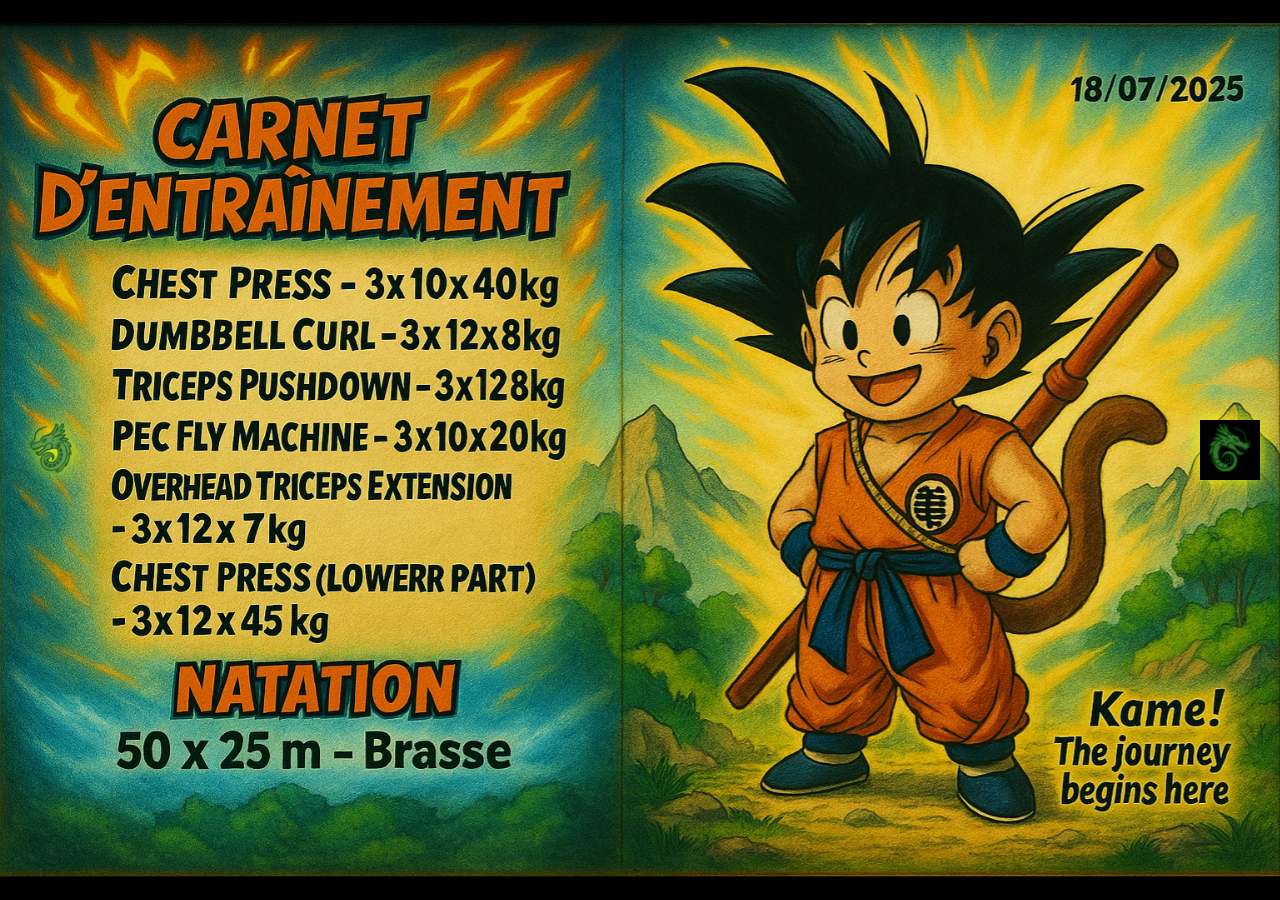
<file: index.html>
<!DOCTYPE html>
<html lang="fr">
<head>
  <meta charset="UTF-8" />
  <meta name="viewport" content="width=device-width, initial-scale=1.0"/>
  <title>Journal Z – Semaine 1</title>
  <style>
    * {
      box-sizing: border-box;
      margin: 0;
      padding: 0;
    }

    html, body {
      height: 100%;
      background-color: #000;
      overflow: hidden;
      font-family: sans-serif;
    }

    .book {
      position: relative;
      height: 100%;
      width: 100%;
    }

    .page {
      position: absolute;
      top: 50%;
      left: 50%;
      max-width: 100%;
      max-height: 100%;
      transform: translate(-50%, -50%) rotateY(90deg);
      transform-origin: center left;
      opacity: 0;
      display: block;
      transition: transform 0.6s ease, opacity 0.6s ease;
      backface-visibility: hidden;
      z-index: 1;
    }

    .page.visible {
      transform: translate(-50%, -50%) rotateY(0deg);
      opacity: 1;
      z-index: 2;
    }

    .controls {
      position: absolute;
      top: 50%;
      width: 100%;
      display: flex;
      justify-content: space-between;
      align-items: center;
      transform: translateY(-50%);
      padding: 0 20px;
      z-index: 10;
    }

    .btn {
      background: none;
      border: none;
      cursor: pointer;
      width: 60px;
      height: 60px;
      transition: transform 0.3s;
    }

    .btn img {
      width: 100%;
      height: auto;
      filter: drop-shadow(0 0 10px yellow);
    }

    .btn:hover {
      transform: scale(1.1);
    }

    @media (max-width: 768px) {
      .btn {
        width: 40px;
        height: 40px;
      }
    }
  </style>
</head>
<body>

  <div class="book">
    <!-- Flèches Shenron -->
    <div class="controls">
      <button class="btn" id="prev"><img src="images/icone_01.png" alt="Page précédente" /></button>
      <button class="btn" id="next"><img src="images/icone_02.png" alt="Page suivante" /></button>
    </div>

    <!-- Pages du carnet -->
    <img src="images/page_01.png" alt="Page 1" class="page visible" />
    <img src="images/page_02.png" alt="Page 2" class="page" />
    <img src="images/page_03.png" alt="Page 3" class="page" />
    <img src="images/page_04.png" alt="Page 4" class="page" />
    <img src="images/page_05.png" alt="Page 5" class="page" />
    <img src="images/page_06.png" alt="Page 6" class="page" />
    <img src="images/page_07.png" alt="Page 7" class="page" />
    <img src="images/page_08.png" alt="Page 8" class="page" />
  </div>

  <script>
    const pages = document.querySelectorAll('.page');
    let current = 0;

    const showPage = (index) => {
      pages.forEach((p, i) => {
        p.classList.remove('visible');
        p.style.zIndex = '1';
        p.style.pointerEvents = 'none';
      });

      const nextPage = pages[index];
      nextPage.style.zIndex = '2';
      nextPage.style.pointerEvents = 'auto';

      // Force reflow pour déclencher l'animation
      void nextPage.offsetWidth;
      nextPage.classList.add('visible');
    };

    document.getElementById('next').addEventListener('click', () => {
      if (current < pages.length - 1) {
        current++;
        showPage(current);
      }
    });

    document.getElementById('prev').addEventListener('click', () => {
      if (current > 0) {
        current--;
        showPage(current);
      }
    });

    document.addEventListener('keydown', (e) => {
      if (e.key === 'ArrowRight') {
        document.getElementById('next').click();
      } else if (e.key === 'ArrowLeft') {
        document.getElementById('prev').click();
      }
    });

    // Préchargement des images
    pages.forEach(p => {
      const img = new Image();
      img.src = p.src;
    });
  </script>
</body>
</html>
</file>
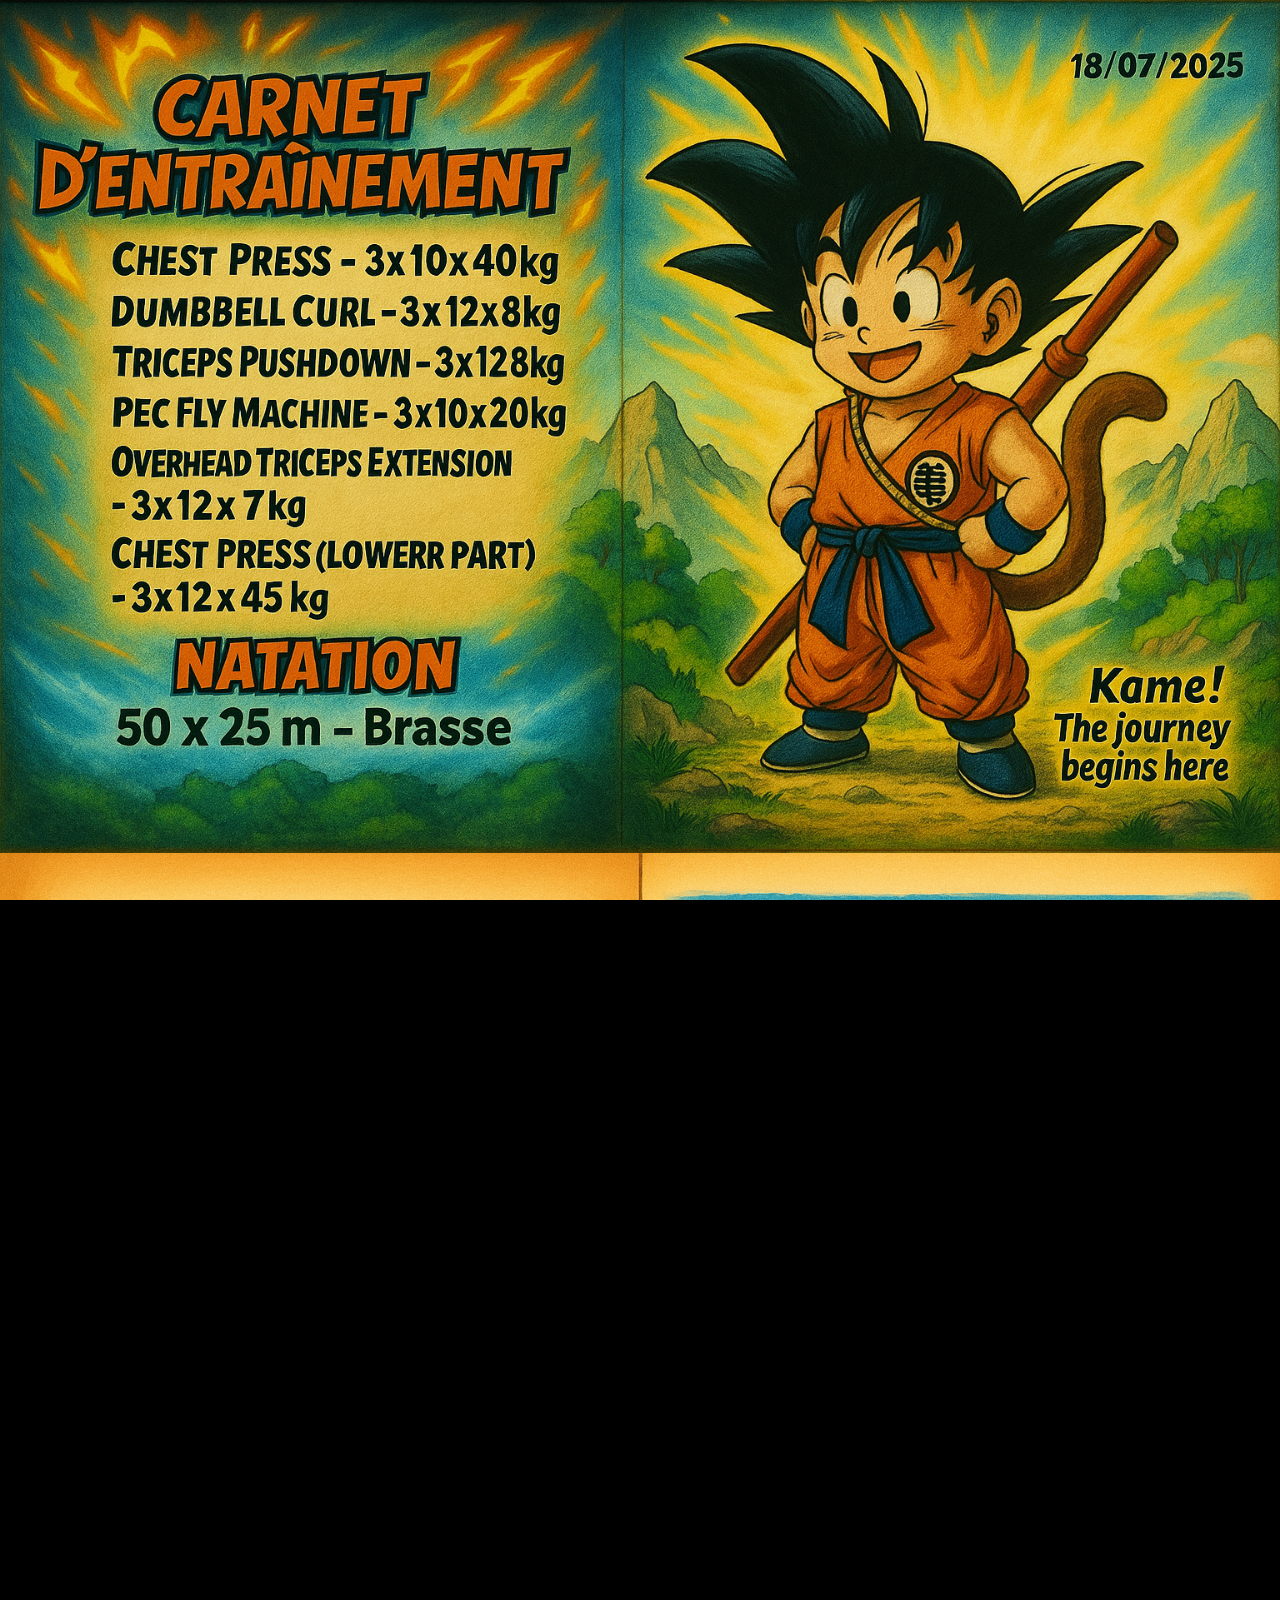
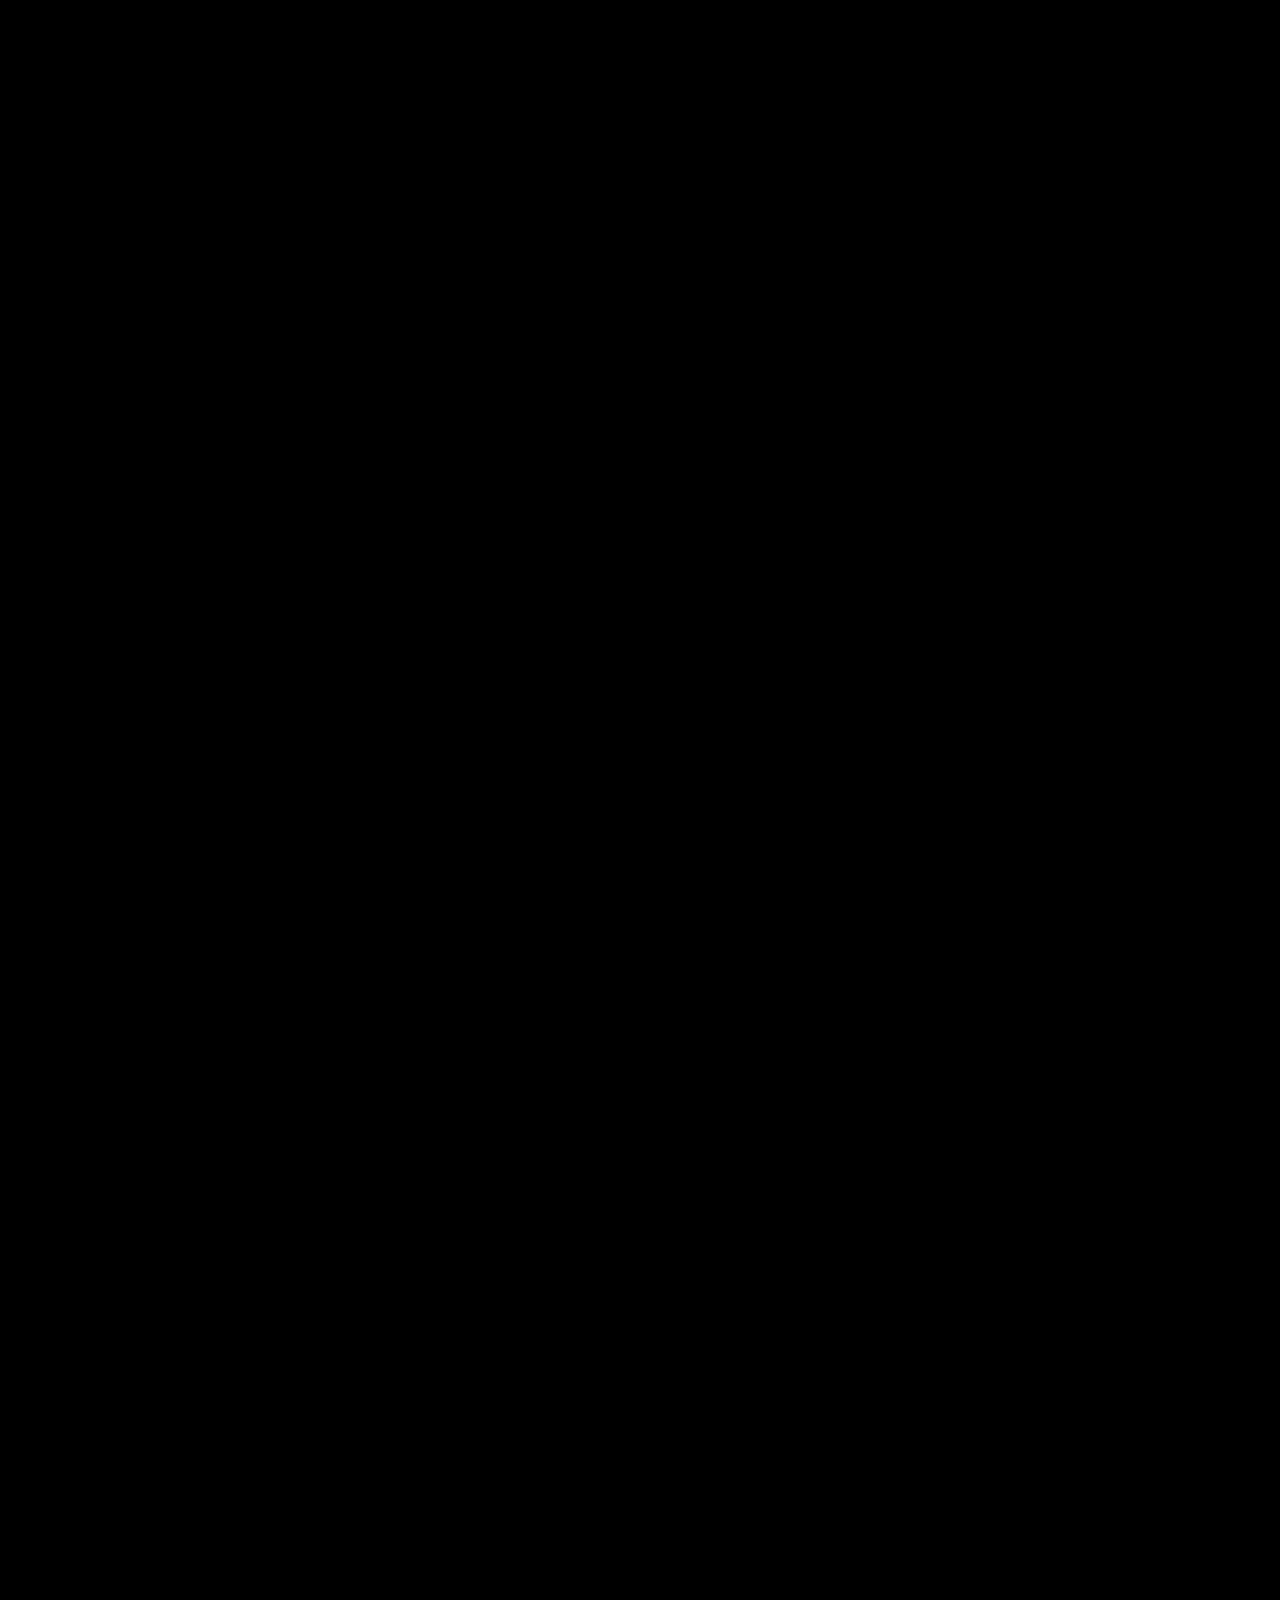
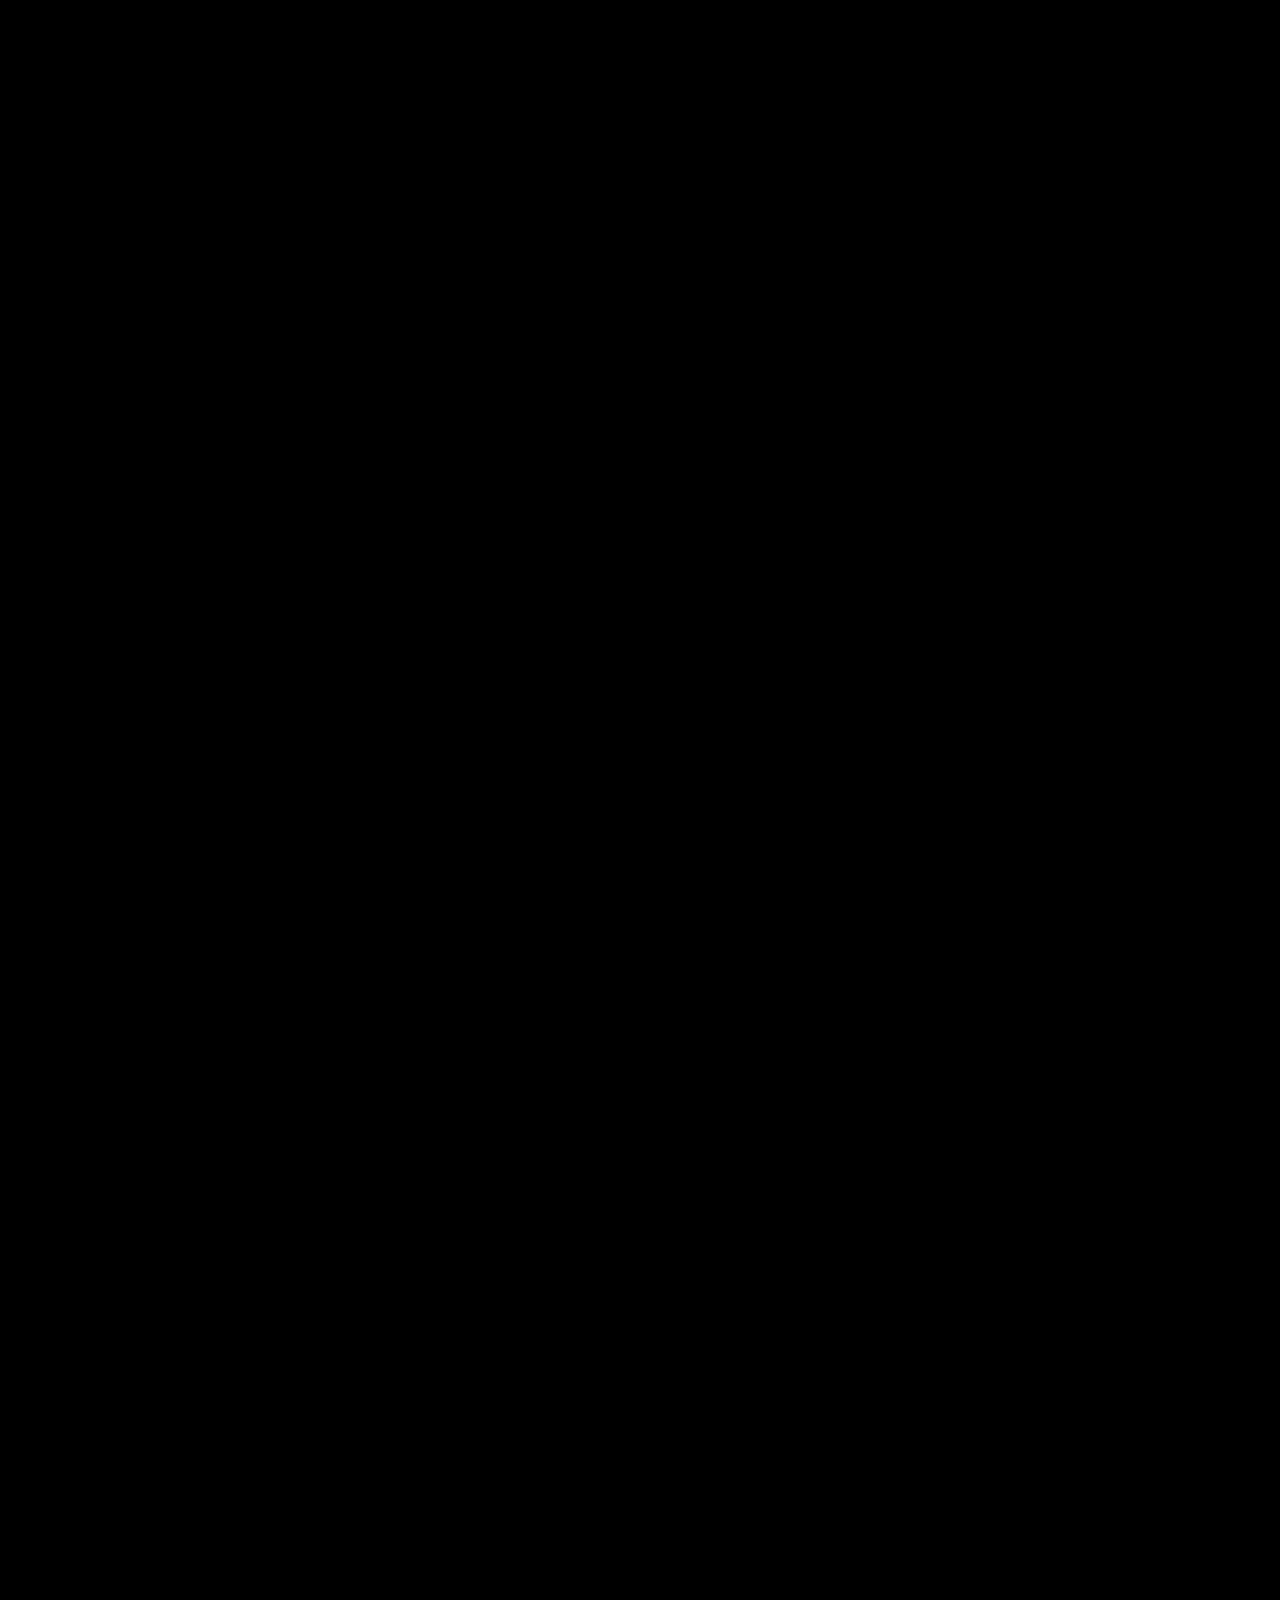
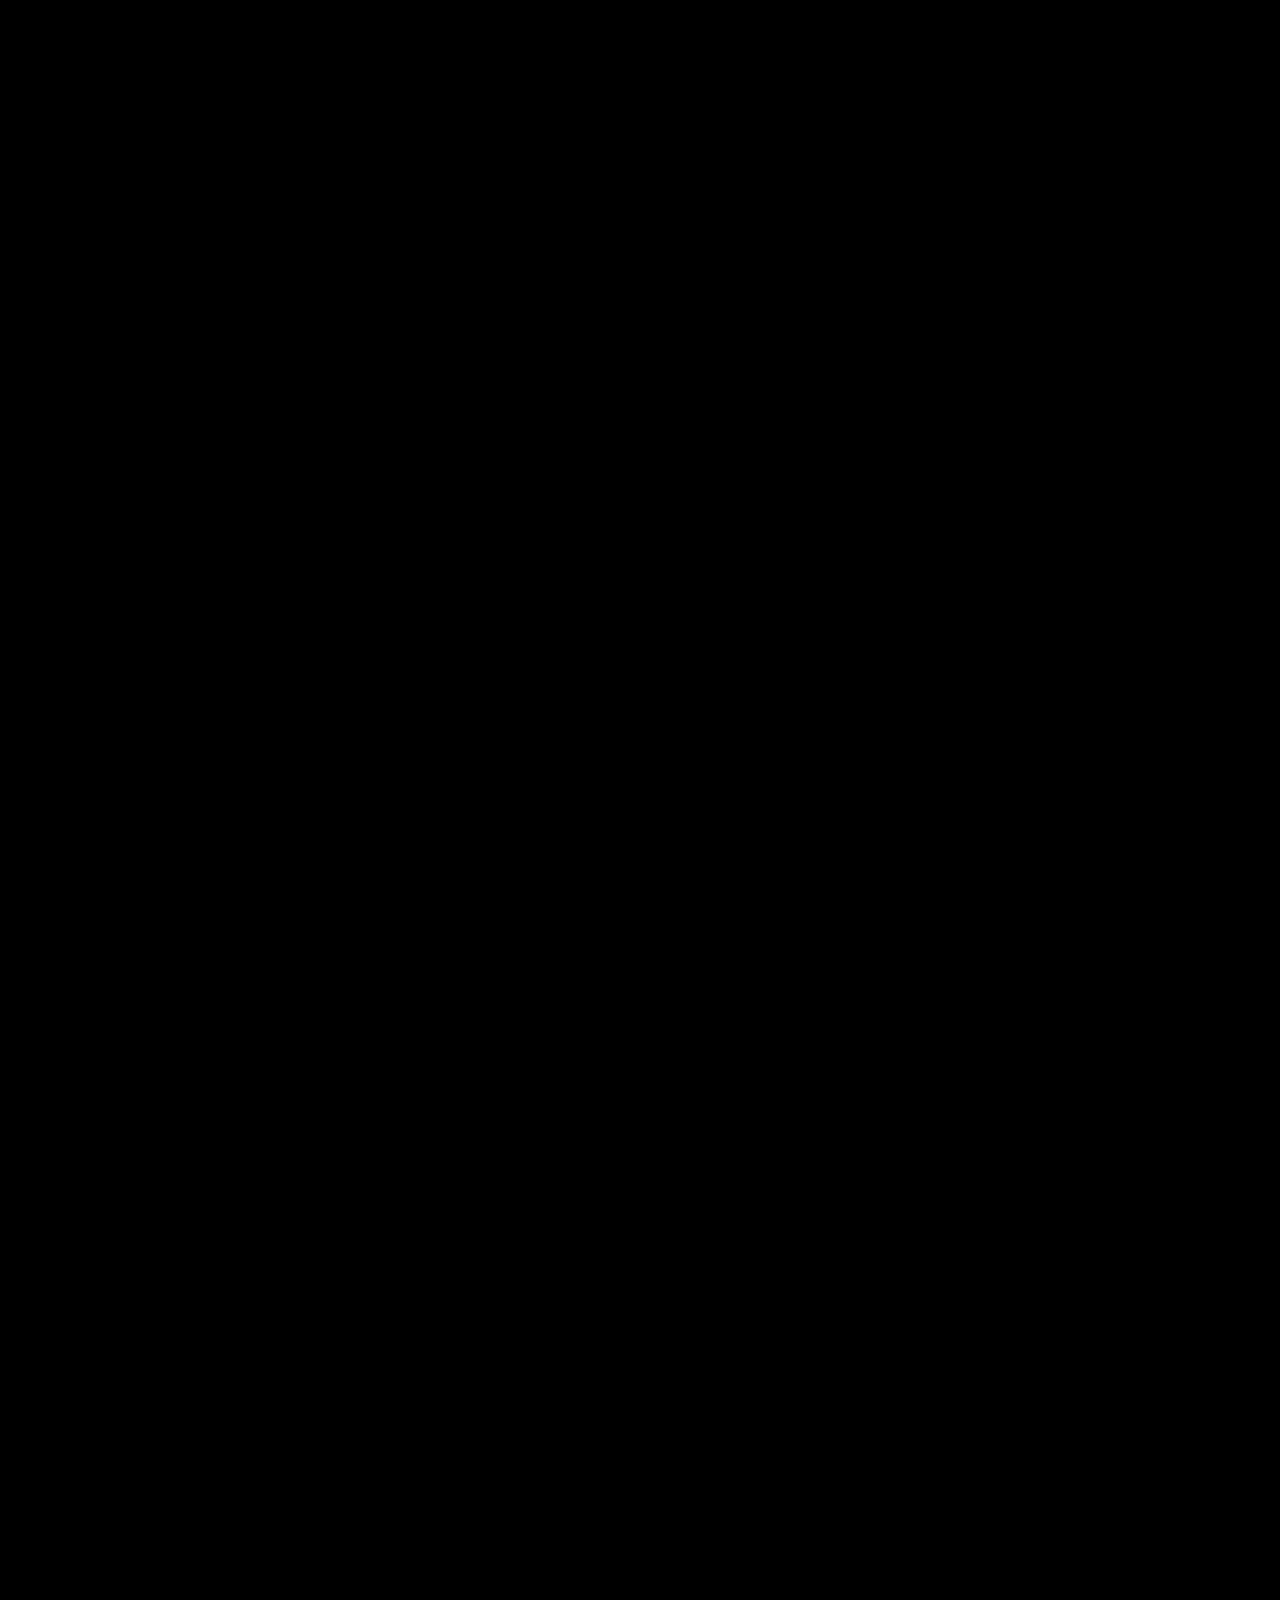
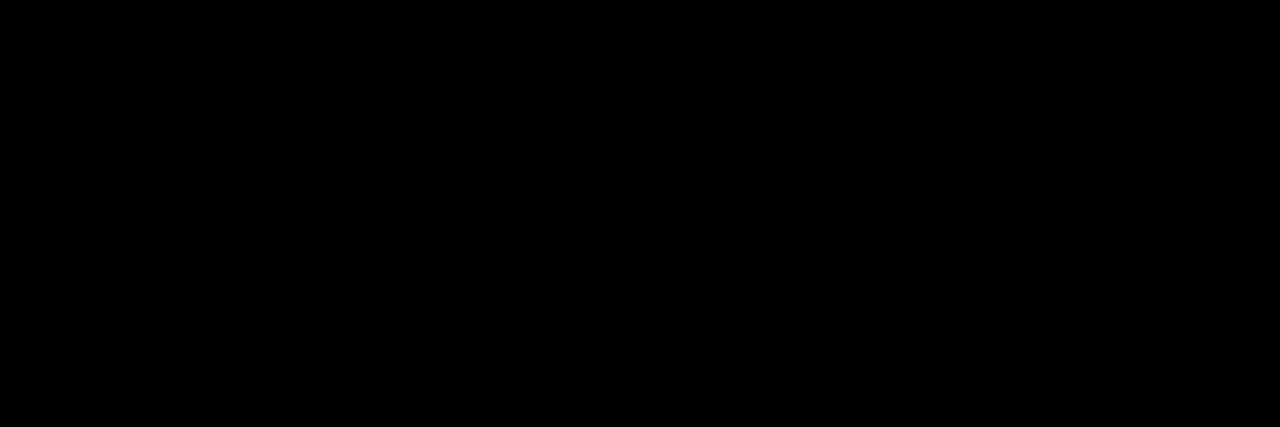
<file: index(1).html>
<!DOCTYPE html>
<html lang="fr">
<head>
  <meta charset="UTF-8" />
  <meta name="viewport" content="width=device-width, initial-scale=1.0"/>
  <title>Journal Z – Semaine 1</title>
  <style>
    html, body {
      margin: 0;
      padding: 0;
      background: black;
      overflow: hidden;
    }

    #flipbook {
      width: 100vw;
      height: 100vh;
    }

    .page img {
      width: 100%;
      height: 100%;
      object-fit: cover;
      display: block;
    }
  </style>
</head>

<body>
<div id="flipbook">
  <div class="page"><img src="images/page_01.png" alt="Page 1"></div>
  <div class="page"><img src="images/page_02.png" alt="Page 2"></div>
  <div class="page"><img src="images/page_03.png" alt="Page 3"></div>
  <div class="page"><img src="images/page_04.png" alt="Page 4"></div>
  <div class="page"><img src="images/page_05.png" alt="Page 5"></div>
  <div class="page"><img src="images/page_06.png" alt="Page 6"></div>
  <div class="page"><img src="images/page_07.png" alt="Page 7"></div>
  <div class="page"><img src="images/page_08.png" alt="Page 8"></div>
</div>

<script src="script/jquery.min.js"></script>
<script src="script/turn.min.js"></script>
<script>
  $(document).ready(function () {
    $('#flipbook').turn({
      width: window.innerWidth,
      height: window.innerHeight,
      autoCenter: true,
      elevation: 50,
      duration: 1200,
      gradients: true
    });

    $(window).on('resize', function () {
      $('#flipbook').turn('size', window.innerWidth, window.innerHeight);
    });
  });
</script>
</body>
</html>
</file>
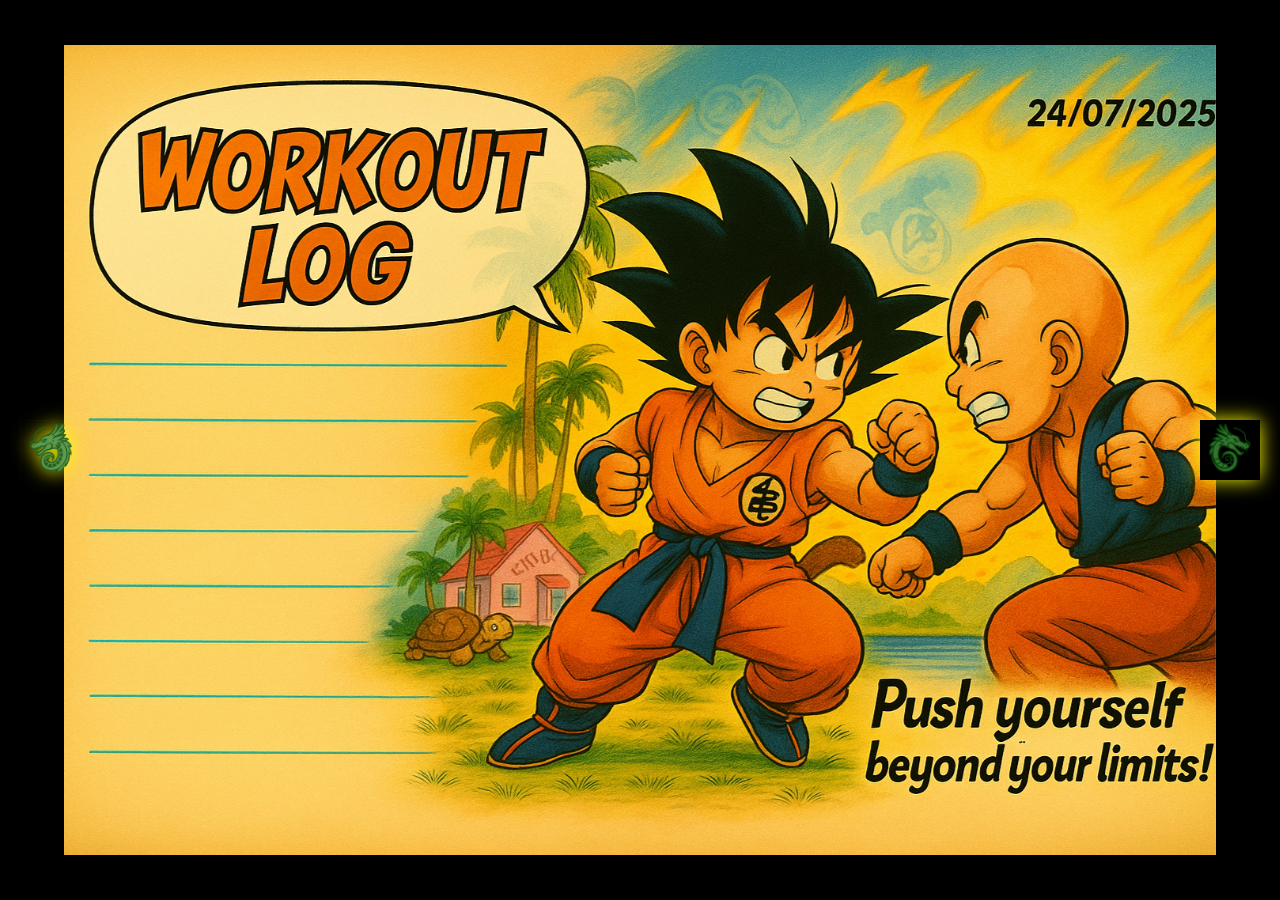
<file: index3.html>
<!DOCTYPE html>
<html lang="fr">
<head>
  <meta charset="UTF-8" />
  <meta name="viewport" content="width=device-width, initial-scale=1.0"/>
  <title>Journal Z – Effet Livre 3D</title>
  <style>
    * {
      box-sizing: border-box;
      margin: 0;
      padding: 0;
    }

    body {
      background-color: #000;
      display: flex;
      justify-content: center;
      align-items: center;
      height: 100vh;
      overflow: hidden;
      font-family: sans-serif;
    }

    .book {
      width: 90vw;
      height: 90vh;
      perspective: 2000px;
      position: relative;
    }

    .page {
      width: 100%;
      height: 100%;
      position: absolute;
      transform-style: preserve-3d;
      transform-origin: left;
      transition: transform 1s ease;
    }

    .page .face {
      width: 100%;
      height: 100%;
      position: absolute;
      backface-visibility: hidden;
      background-size: cover;
      background-position: center;
    }

    .page .back {
      transform: rotateY(180deg);
    }

    .page.flipped {
      transform: rotateY(-180deg);
      z-index: 0;
    }

    .controls {
      position: absolute;
      top: 50%;
      width: 100%;
      display: flex;
      justify-content: space-between;
      transform: translateY(-50%);
      z-index: 10;
      padding: 0 20px;
    }

    .btn {
      background: none;
      border: none;
      cursor: pointer;
      width: 60px;
      height: 60px;
    }

    .btn img {
      width: 100%;
      height: auto;
      filter: drop-shadow(0 0 10px yellow);
    }
  </style>
</head>
<body>
  <div class="book" id="book">
    <!-- Feuilles recto/verso -->
    <div class="page" id="page0">
      <div class="face front" style="background-image: url('images/page_01.png');"></div>
      <div class="face back" style="background-image: url('images/page_02.png');"></div>
    </div>
    <div class="page" id="page1">
      <div class="face front" style="background-image: url('images/page_03.png');"></div>
      <div class="face back" style="background-image: url('images/page_04.png');"></div>
    </div>
    <div class="page" id="page2">
      <div class="face front" style="background-image: url('images/page_05.png');"></div>
      <div class="face back" style="background-image: url('images/page_06.png');"></div>
    </div>
    <div class="page" id="page3">
      <div class="face front" style="background-image: url('images/page_07.png');"></div>
      <div class="face back" style="background-image: url('images/page_08.png');"></div>
    </div>
  </div>

  <div class="controls">
    <button class="btn" id="prev"><img src="images/icone_01.png" alt="Précédent" /></button>
    <button class="btn" id="next"><img src="images/icone_02.png" alt="Suivant" /></button>
  </div>

  <script>
  const pages = document.querySelectorAll('.page');
  let current = 0;

  document.getElementById('next').addEventListener('click', () => {
    if (current < pages.length) {
      pages[current].classList.add('flipped');
      pages[current].style.zIndex = pages.length - current;
      current++;
    }
  });

  document.getElementById('prev').addEventListener('click', () => {
    if (current > 0) {
      current--;
      pages[current].classList.remove('flipped');
      pages[current].style.zIndex = current + 1;
    }
  });
</script>

</body>
</html>
</file>
